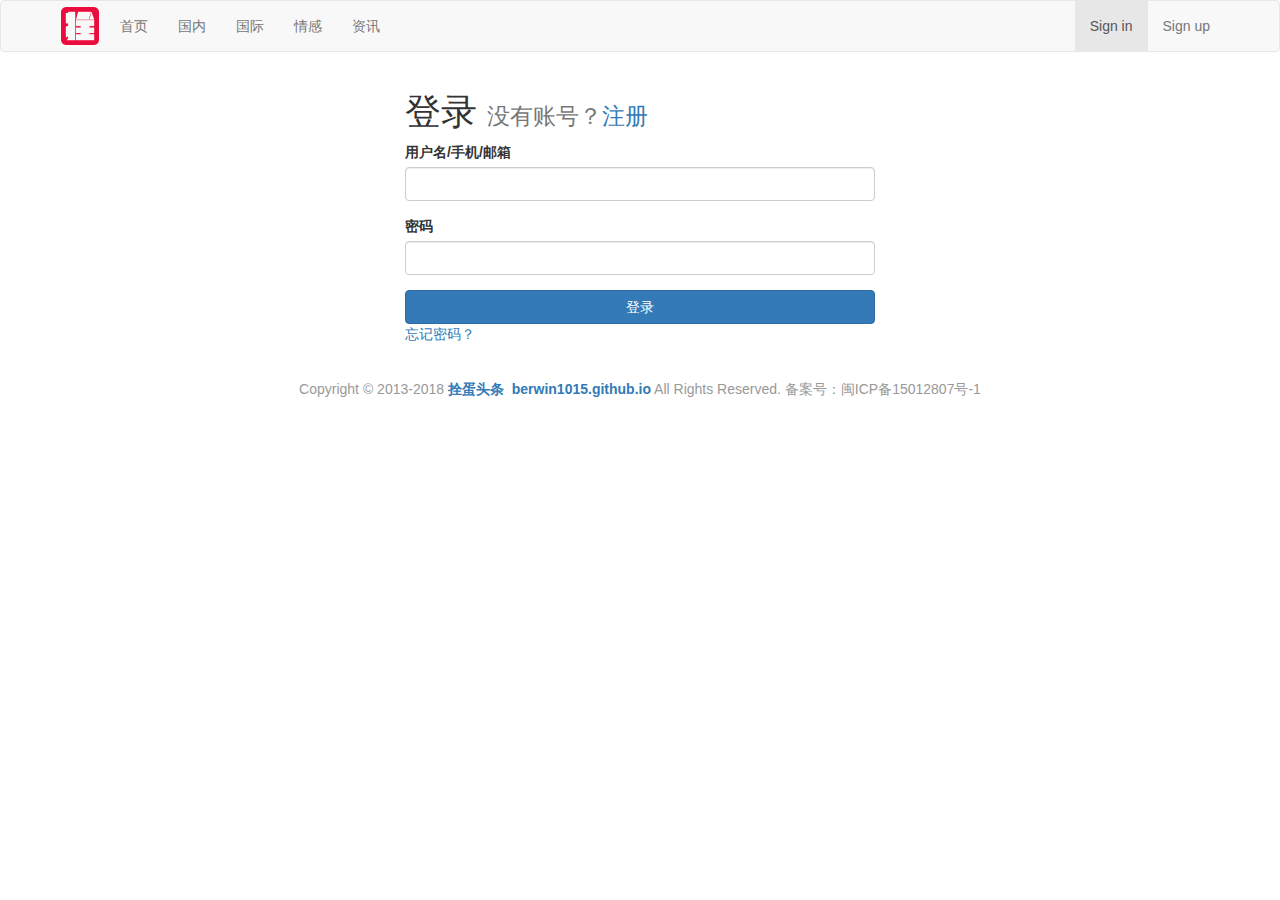
<file: BootStrap_newsWeb/main/login.html>
<!DOCTYPE html>
<html lang="en" dir="ltr">
  <head>
    <meta charset="utf-8">
    <title></title>
    <link rel="stylesheet" href="css/main.css">
    <link rel="stylesheet" href="css/bootstrap.min.css">
  </head>
  <body>
    <div class="navbar navbar-default">
        <div class="container">
          <div class="navbar-head">
            <a class="navbar-brand" href="index.html"></a>
          </div>
          <ul class="nav navbar-nav">
            <li><a href="index.html">首页</a></li>
            <li><a href="#">国内</a></li>
            <li><a href="#">国际</a></li>
            <li><a href="#">情感</a></li>
            <li><a href="#">资讯</a></li>
          </ul>
          <ul class="nav navbar-nav navbar-right">
            <li class="active"><a href="login.html">Sign in</a></li>
            <li><a href="signup.html">Sign up</a></li>
          </ul>
        </div>
    </div>
    <div class="container container-small">
      <h1>登录
      <small>没有账号？<a href="signup.html">注册</a></small></h1>
      <form>
        <div class="form-group">
           <label>用户名/手机/邮箱</label>
           <input type="text" class="form-control">
        </div>
        <div class="form-group">
          <label>密码</label>
          <input type="password" class="form-control">
        </div>
        <div class="form-group">
          <button type="submit" class="btn btn-primary btn-block">登录</button>
          <a href="#">忘记密码？</a>
        </div>
      </form>
    </div>
    <div class="footer">
     Copyright © 2013-2018    <strong><a href="//https://berwin1015.github.io/" target="_blank">拴蛋头条</a></strong>&nbsp;
    <strong><a href="//berwin1015.github.io/" target="_blank">berwin1015.github.io</a></strong> All Rights Reserved. 备案号：闽ICP备15012807号-1
   </div>
  </body>
</html>
</file>
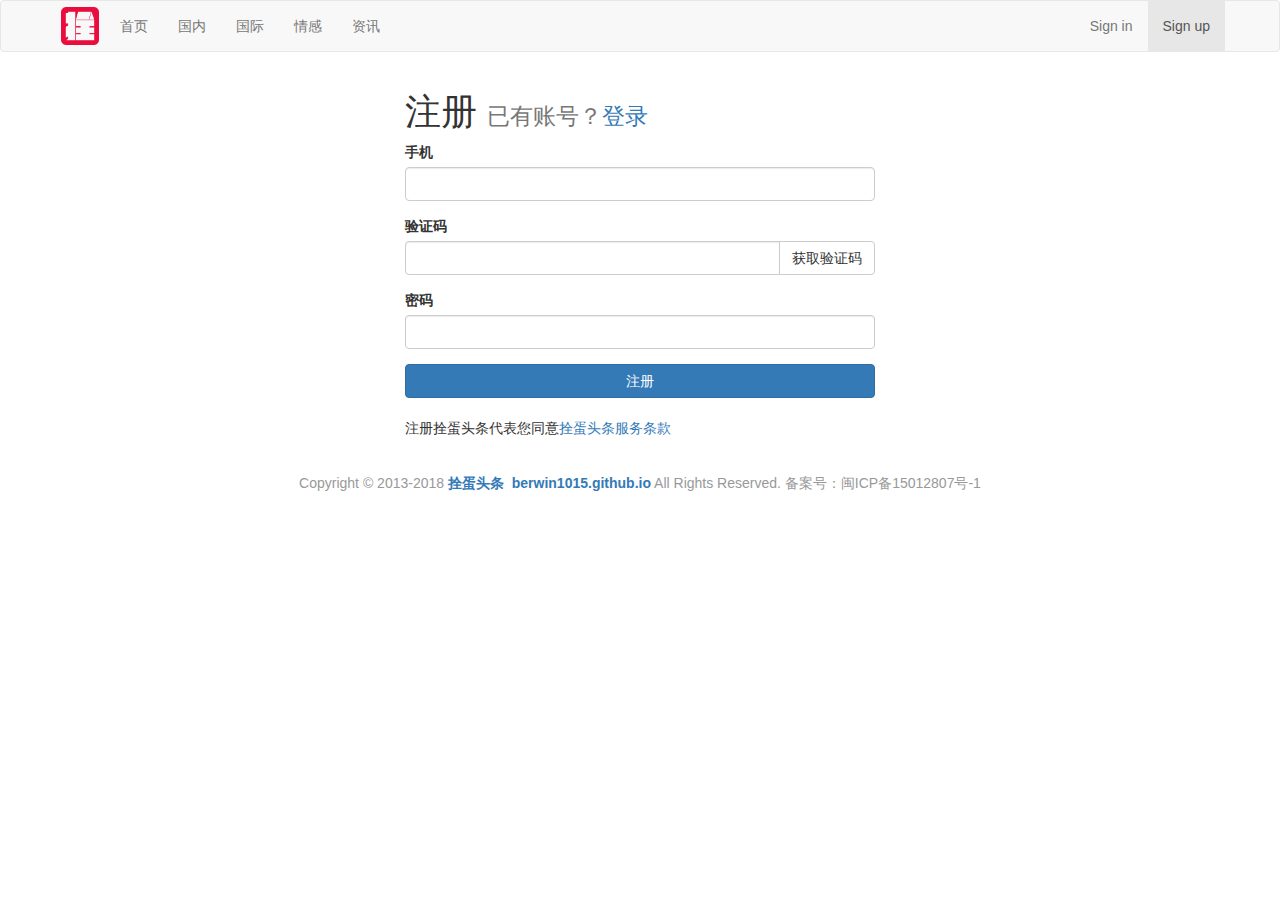
<file: BootStrap_newsWeb/main/signup.html>
<!DOCTYPE html>
<html lang="en" dir="ltr">
  <head>
    <meta charset="utf-8">
    <title></title>
    <link rel="stylesheet" href="css/main.css">
    <link rel="stylesheet" href="css/bootstrap.min.css">
  </head>
  <body>
    <div class="navbar navbar-default">
        <div class="container">
          <div class="navbar-head">
            <a class="navbar-brand" href="index.html"></a>
          </div>
          <ul class="nav navbar-nav">
            <li><a href="index.html">首页</a></li>
            <li><a href="#">国内</a></li>
            <li><a href="#">国际</a></li>
            <li><a href="#">情感</a></li>
            <li><a href="#">资讯</a></li>
          </ul>
          <ul class="nav navbar-nav navbar-right">
            <li><a href="login.html">Sign in</a></li>
            <li class="active"><a href="signup.html">Sign up</a></li>
          </ul>
        </div>
    </div>
    <div class="container container-small">
      <h1>注册
      <small>已有账号？<a href="login.html">登录</a></small></h1>
      <form>
        <div class="form-group">
           <label>手机</label>
           <input type="text" class="form-control">
        </div>
        <div class="form-group">
          <label>验证码</label>
          <div class="input-group">
            <input class="form-control" type="text" >
              <div class="input-group-btn">
                <div class="btn btn-default">获取验证码</div>
              </div>
          </div>
        </div>
        <div class="form-group">
          <label>密码</label>
          <input type="password" class="form-control">
        </div>
        <div class="form-group">
          <button type="submit" class="btn btn-primary btn-block">注册</button>
          <div class="form-group">
            <br>
            注册拴蛋头条代表您同意<a href="#">拴蛋头条服务条款</a>
          </div>
        </div>
      </form>
    </div>
    <div class="footer">
     Copyright © 2013-2018    <strong><a href="//https://berwin1015.github.io/" target="_blank">拴蛋头条</a></strong>&nbsp;
    <strong><a href="//berwin1015.github.io/" target="_blank">berwin1015.github.io</a></strong> All Rights Reserved. 备案号：闽ICP备15012807号-1
   </div>
  </body>
</html>
</file>
<file: BootStrap_newsWeb/main/css/main.css>
a:hover {
  text-decoration: none;
}

img {
  display: block;
  max-width: 100%;
}

img, .side-bar .list-group-item, .side-bar-card {
  border-radius: 3px;
}
.navbar-brand {
   background-image: url(../img/logo.png);
   width: 50px;
   background-size: 75%;
   background-repeat: no-repeat;
   background-position: center center;
}

.side-bar .list-group-item {
  border: 0;
  margin-bottom: 5px;
}

.side-bar .list-group-item.active {
  background-color: #ea0b3c;
}

.news-list-item {
  padding-top: 15px;
  padding-bottom: 15px;
  border-bottom: 1px solid #eee;
}

.news-list-item:first-child{
  padding-top: 0;
}

.news-list-item .title {
  display: block;
  color: #444;
  font-size: 18px;
  font-weight: bold;
  margin-bottom: 5px;
  line-height: 1.5;
}

.news-list-item .title:hover {
    color:  #337ab7
}

.author-name {
    font-size: 13px;
    line-height: 1.1;
    color: #38f;
    display: block;
    margin-bottom: 6px;
}
.author-icon img {
  display: inline-block;
  width: 50px;
  height: auto;
  margin-left: 10px;
}

.article-txt .article-source {
  color: #aaa;
  line-height: 2;
}

.side-bar-card {
  background: rgba(0, 0, 0, 0.1);
  margin-top: 17px;
  padding: 10px 0;
  font-size: 12px;
}

.side-bar-card.flag {
  padding-top: 17px;
  padding-bottom: 17px;
}

.side-bar-card .text-lg {
  font-size: 150%;
}

.side-bar-card .card-title,
.side-bar-card .card-body .list .item {
  padding: 15px 10px;
}

.side-bar-card .card-title {
  font-size: 18px;
  font-weight: bold;
  padding-top: 0;
  padding-bottom: 0;
}

.side-bar-card .card-body .list .item:hover {
  background: rgba(0, 0, 0, 0.04);
}

.card-body .list .item .title {
  padding-bottom: 5px;
}

.card-body .list .item .desc {
  color: #888;
}

.news-title {
  line-height: 1.5;
}

.news-content {
  margin-top: 20px;
  font-size: 15px;
  line-height: 1.5;
}

.news-content img {
  margin-top: 10px;
  margin-bottom: 10px;
}

.side-bar-card .card-body .list .item .item-img {
  padding-left: 0px;
  padding-right: 0px;
}

.footer {
  margin-top: 20px;
  margin-bottom: 20px;
  text-align: center;
  color: #999;
}

.container-small {
  max-width: 500px;
}
</file>
